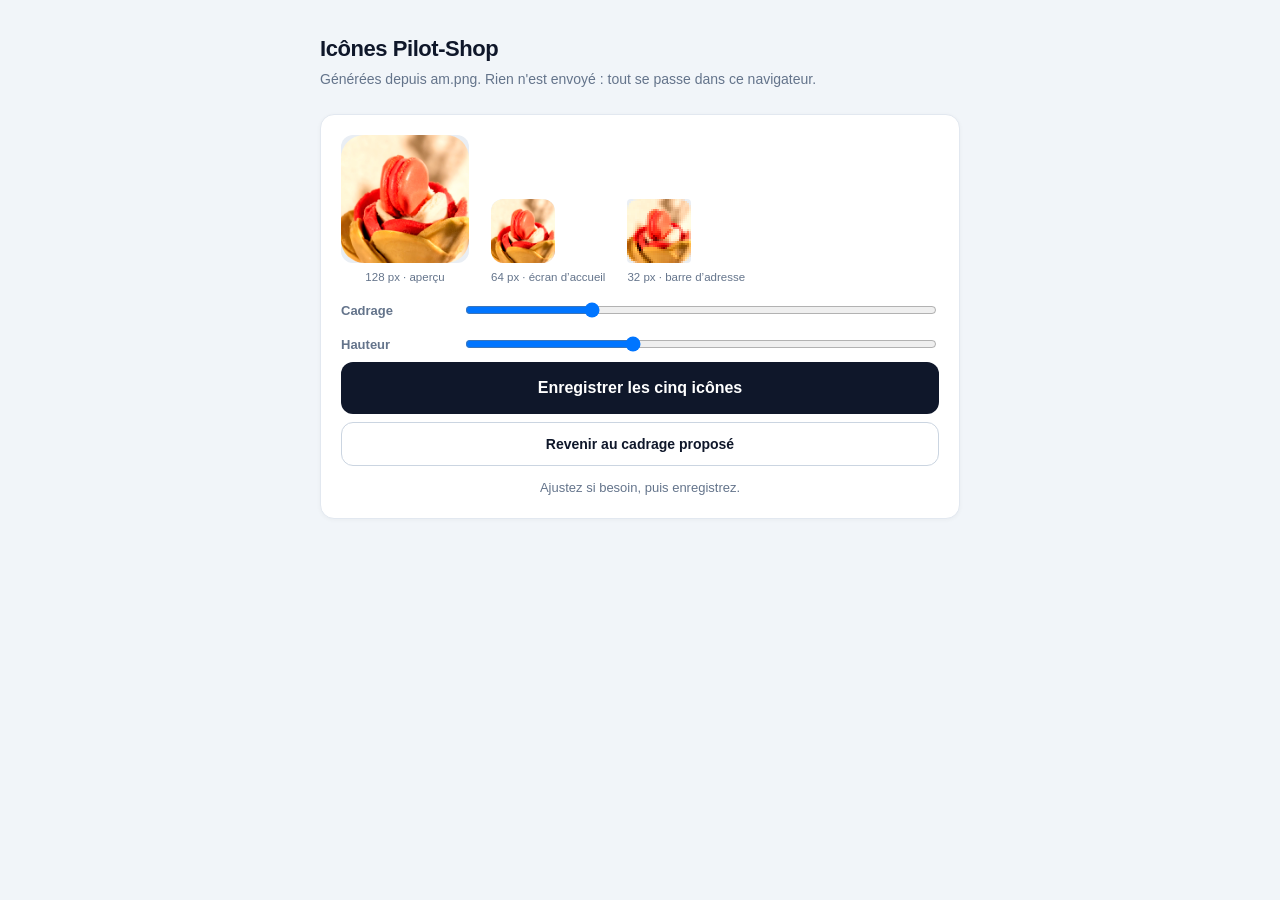
<file: scripts/icones.html>
<!doctype html>
<html lang="fr">
<meta charset="utf-8">
<title>Icônes Pilot-Shop</title>
<!--
  scripts/icones.html
  Génère les trois icônes de l'application à partir de am.png.

  Le transfert des images depuis l'assistant coûterait un demi-mégaoctet encodé ;
  le navigateur fait le même travail en une seconde, sur votre poste.

  MODE D'EMPLOI
    1. Ouvrir ce fichier dans Chrome (double-clic).
    2. Vérifier l'aperçu, notamment la vignette à 32 px : c'est la taille réelle
       dans la barre d'adresse, et c'est là qu'une photo devient illisible.
    3. Cliquer sur « Enregistrer les trois icônes ».
    4. Déplacer les fichiers téléchargés dans le dossier icons/, en écrasant
       les anciens.
-->
<style>
  body{font:15px/1.5 -apple-system,BlinkMacSystemFont,'Segoe UI',Roboto,sans-serif;
       background:#F1F5F9;color:#0F172A;margin:0;padding:32px;display:flex;
       justify-content:center}
  .in{max-width:640px;width:100%}
  h1{font-size:22px;font-weight:800;letter-spacing:-.02em;margin:0 0 4px}
  p.sub{color:#64748B;margin:0 0 24px;font-size:14px}
  .card{background:#fff;border:1px solid #E2E8F0;border-radius:14px;
        box-shadow:0 1px 4px rgba(0,0,0,.04);padding:20px;margin-bottom:14px}
  .apercus{display:flex;align-items:flex-end;gap:22px;flex-wrap:wrap}
  .ap{text-align:center}
  .ap img{display:block;border-radius:12px;background:#E9EEF4}
  .ap span{display:block;font-size:11.5px;color:#64748B;margin-top:6px}
  .ap.petit img{border-radius:4px;image-rendering:pixelated}
  button{width:100%;min-height:52px;border:0;border-radius:12px;background:#0F172A;
         color:#fff;font-size:16px;font-weight:600;cursor:pointer;margin-top:8px}
  button:active{background:#000}
  button.clair{background:#fff;color:#0F172A;border:1px solid #CBD5E1;min-height:44px;
               font-size:14px}
  .reglage{display:flex;align-items:center;gap:12px;margin-top:14px}
  .reglage label{flex:0 0 110px;font-size:13px;font-weight:600;color:#64748B}
  .reglage input{flex:1}
  .etat{font-size:13px;color:#64748B;margin-top:12px;text-align:center}
  .err{background:#FEF2F2;color:#991B1B;border-radius:12px;padding:14px;font-size:14px}
</style>

<div class="in">
  <h1>Icônes Pilot-Shop</h1>
  <p class="sub">Générées depuis am.png. Rien n'est envoyé : tout se passe dans ce navigateur.</p>

  <div class="card">
    <div class="apercus" id="apercus"></div>

    <div class="reglage">
      <label for="zoom">Cadrage</label>
      <input type="range" id="zoom" min="24" max="70" value="36">
    </div>
    <div class="reglage">
      <label for="haut">Hauteur</label>
      <input type="range" id="haut" min="10" max="70" value="31">
    </div>

    <button id="go">Enregistrer les cinq icônes</button>
    <button class="clair" id="reset">Revenir au cadrage proposé</button>
    <div class="etat" id="etat">Ajustez si besoin, puis enregistrez.</div>
  </div>
</div>

<script>
/* On lit am.png à la racine du projet — ce fichier vit dans scripts/. */
const SOURCE = '../am.png';
/* Cinq fichiers : trois normaux, deux « maskable ». Android recadre ces
   dernières en cercle ou en goutte selon le téléphone, en ne gardant que les
   80 % centraux — il leur faut donc une marge, sinon la rose est rognée. */
const FICHIERS = [
  { nom:'icon-192.png',          taille:192, marge:0 },
  { nom:'icon-512.png',          taille:512, marge:0 },
  { nom:'icon-180.png',          taille:180, marge:0 },
  { nom:'icon-192-maskable.png', taille:192, marge:0.20 },
  { nom:'icon-512-maskable.png', taille:512, marge:0.20 }
];

const img = new Image();
let pret = false;

img.onload = () => { pret = true; dessiner(); };
img.onerror = () => {
  document.getElementById('apercus').innerHTML =
    '<div class="err">am.png introuvable. Ce fichier doit rester dans scripts/, ' +
    'et am.png à la racine du projet.</div>';
};
img.src = SOURCE;

/* Découpe carrée, contraste et saturation relevés — une photo réduite perd les
   deux —, puis coins arrondis comme une icône d'application. */
function fabriquer(taille, marge) {
  marge = marge || 0;
  const zoom = +document.getElementById('zoom').value / 100;
  const haut = +document.getElementById('haut').value / 100;

  const cote = Math.min(img.width, img.height) * zoom;
  const cx = img.width * 0.49, cy = img.height * haut;
  const sx = Math.max(0, Math.min(cx - cote / 2, img.width - cote));
  const sy = Math.max(0, Math.min(cy - cote / 2, img.height - cote));

  const cv = document.createElement('canvas');
  cv.width = cv.height = taille;
  const ctx = cv.getContext('2d');

  if (marge) {
    /* Une maskable remplit tout le carré, coins compris : c'est le système
       qui découpe la forme. On pose un fond crème repris de la photo. */
    ctx.fillStyle = '#EFE3D5';
    ctx.fillRect(0, 0, taille, taille);
    const d = Math.round(taille * marge);
    ctx.imageSmoothingQuality = 'high';
    ctx.filter = 'saturate(1.18) contrast(1.12)';
    ctx.drawImage(img, sx, sy, cote, cote, d, d, taille - d * 2, taille - d * 2);
    return cv;
  }

  const r = taille * 0.18;
  ctx.beginPath();
  ctx.moveTo(r, 0);
  ctx.arcTo(taille, 0, taille, taille, r);
  ctx.arcTo(taille, taille, 0, taille, r);
  ctx.arcTo(0, taille, 0, 0, r);
  ctx.arcTo(0, 0, taille, 0, r);
  ctx.closePath();
  ctx.clip();

  ctx.imageSmoothingQuality = 'high';
  ctx.filter = 'saturate(1.18) contrast(1.12)';
  ctx.drawImage(img, sx, sy, cote, cote, 0, 0, taille, taille);
  return cv;
}

function dessiner() {
  if (!pret) return;
  const zone = document.getElementById('apercus');
  zone.innerHTML = '';
  [[128, 'aperçu'], [64, 'écran d’accueil'], [32, 'barre d’adresse']].forEach(([n, lb]) => {
    const cv = fabriquer(n, 0);
    const d = document.createElement('div');
    d.className = 'ap' + (n === 32 ? ' petit' : '');
    const i = new Image();
    i.src = cv.toDataURL('image/png');
    i.width = i.height = n === 32 ? 64 : n;
    d.appendChild(i);
    const s = document.createElement('span');
    s.textContent = n + ' px · ' + lb;
    d.appendChild(s);
    zone.appendChild(d);
  });
}

document.getElementById('zoom').oninput = dessiner;
document.getElementById('haut').oninput = dessiner;
document.getElementById('reset').onclick = () => {
  document.getElementById('zoom').value = 36;
  document.getElementById('haut').value = 31;
  dessiner();
};

document.getElementById('go').onclick = () => {
  if (!pret) return;
  FICHIERS.forEach((f, k) => {
    setTimeout(() => {
      fabriquer(f.taille, f.marge).toBlob(b => {
        const a = document.createElement('a');
        a.href = URL.createObjectURL(b);
        a.download = f.nom;
        a.click();
        setTimeout(() => URL.revokeObjectURL(a.href), 2000);
      }, 'image/png');
    }, k * 350);
  });
  document.getElementById('etat').textContent =
    'Cinq fichiers téléchargés. Déplacez-les dans icons/ en écrasant les anciens.';
};
</script>
</html>
</file>
